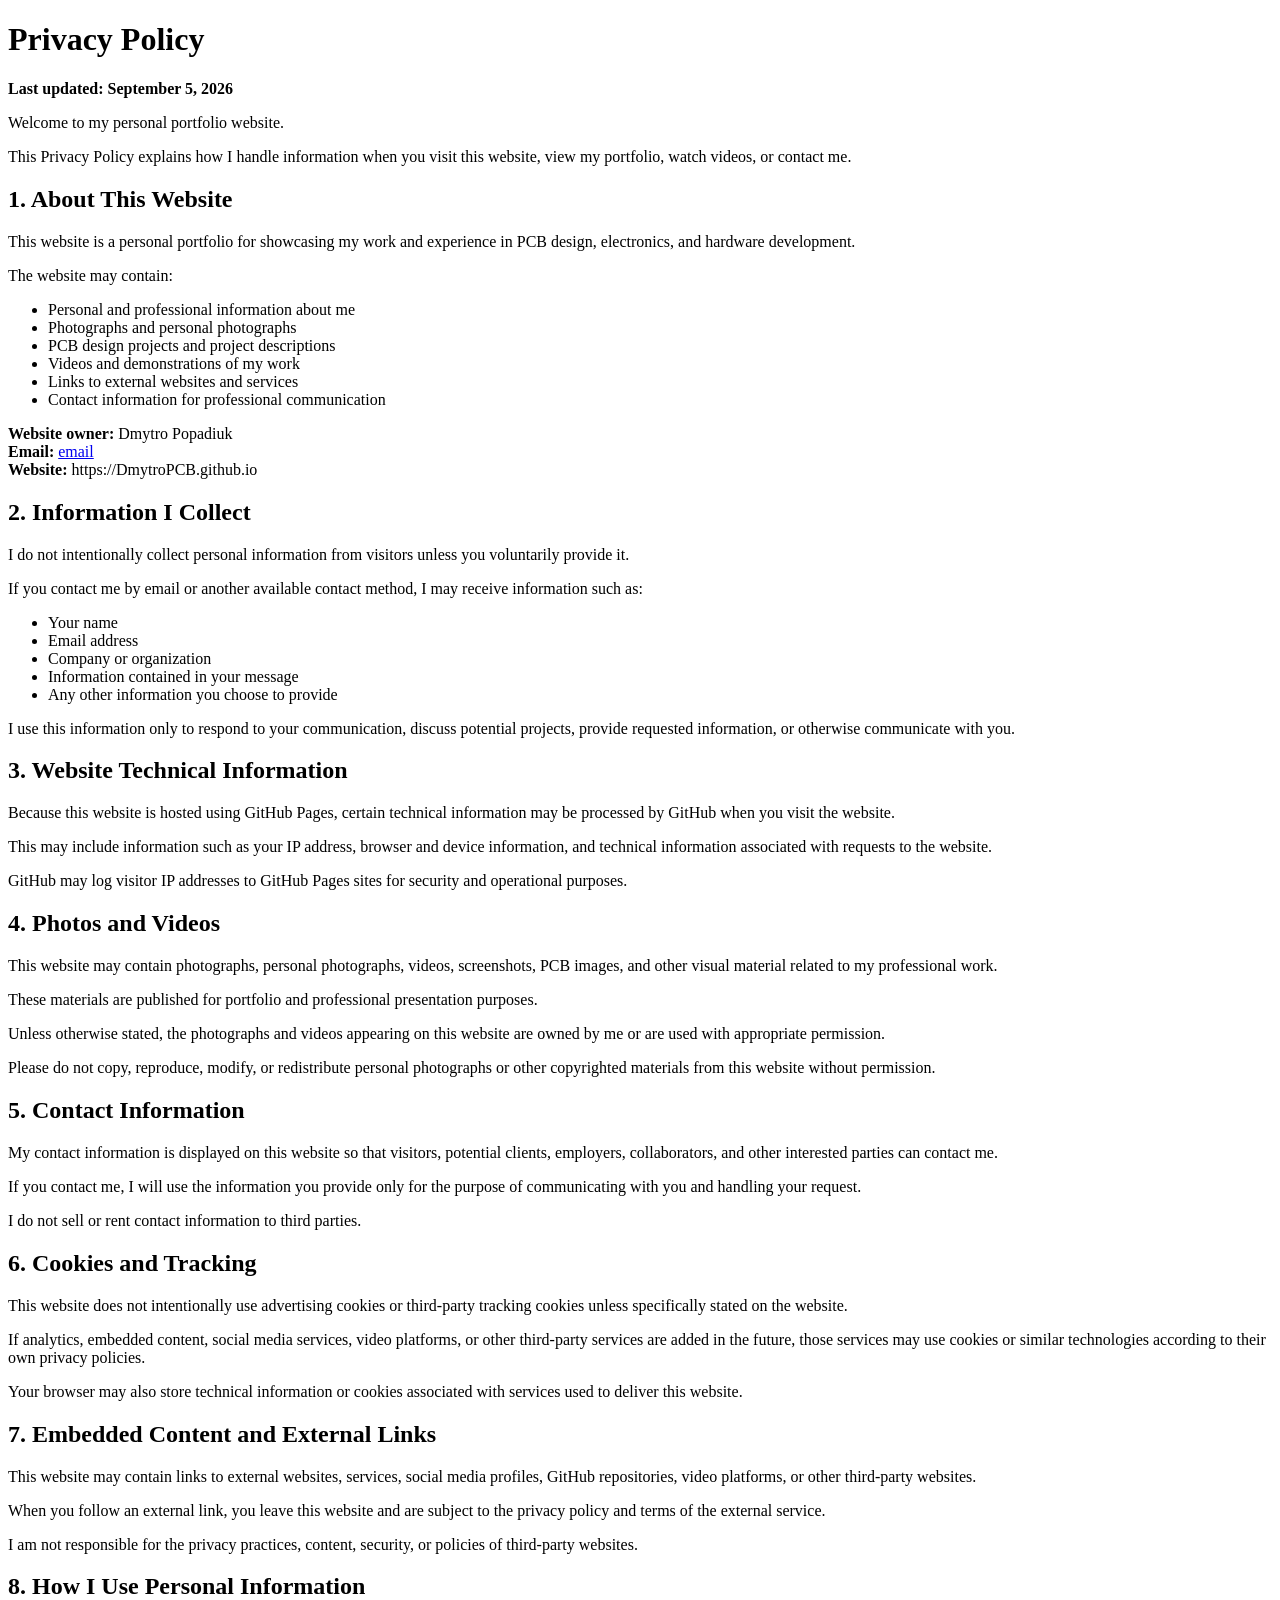
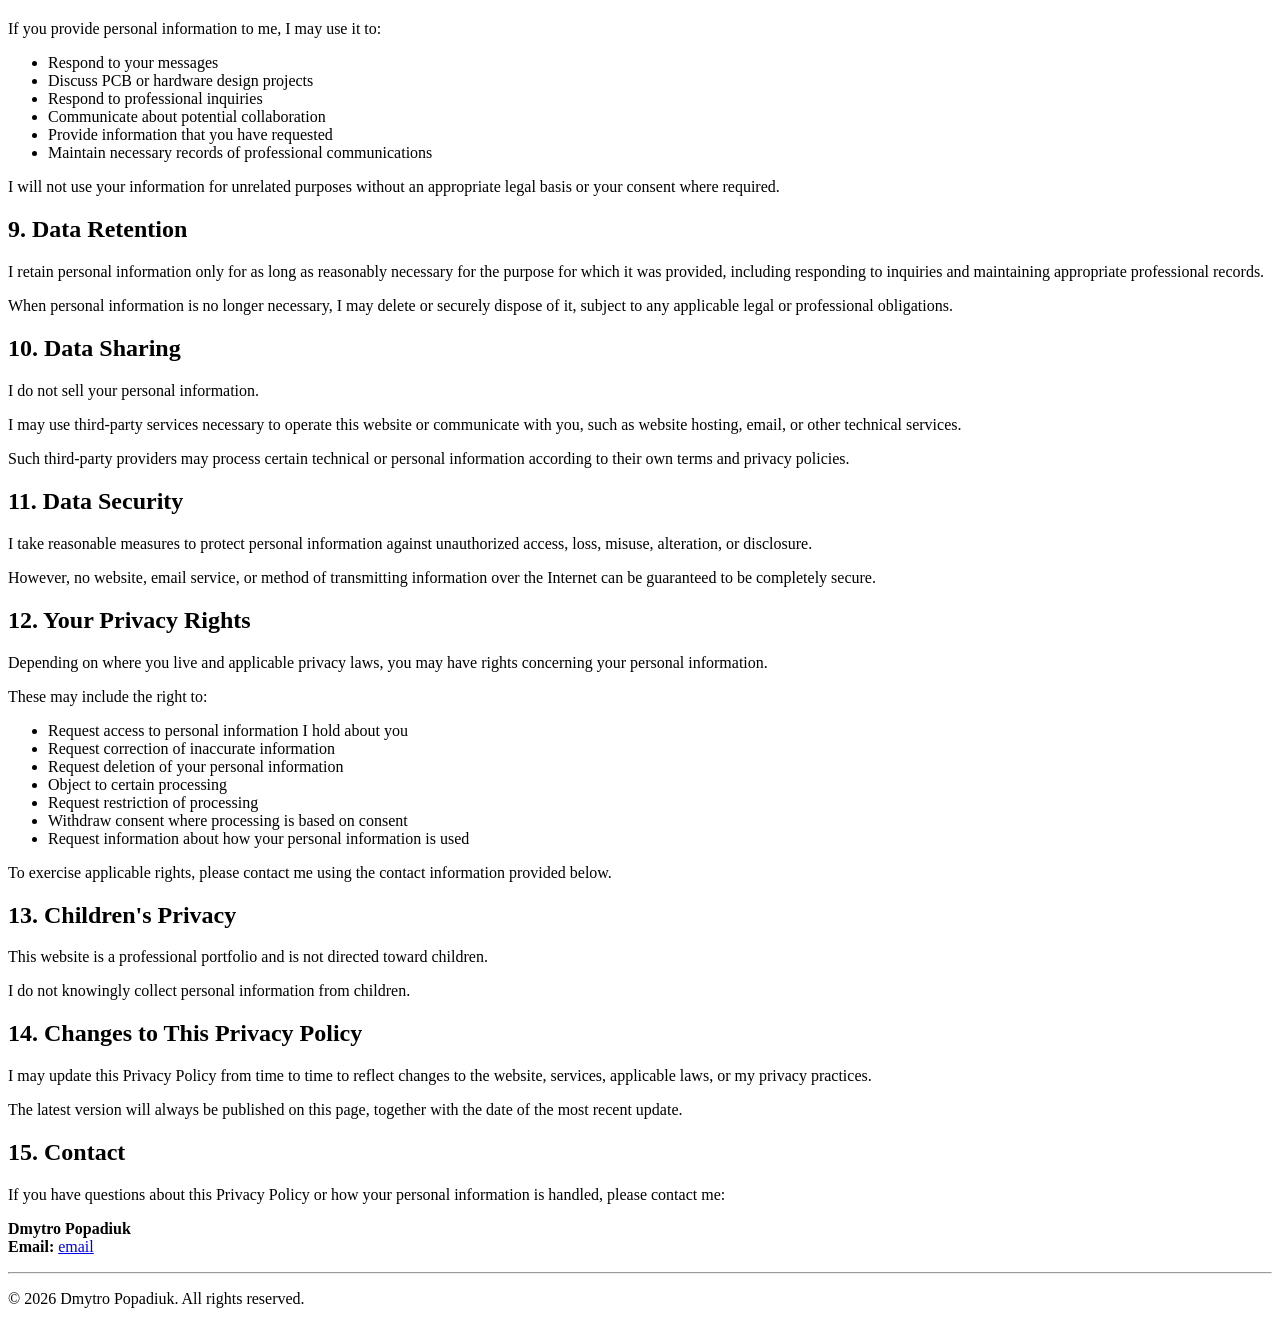
<file: Privacy.html>
<!doctype html>
<html lang="en">
<head>
		<!-- Google tag (gtag.js) -->
	<script async src="https://www.googletagmanager.com/gtag/js?id=G-FJZ0PNEDX6"></script>
	<script>
	window.dataLayer = window.dataLayer || [];
	function gtag(){dataLayer.push(arguments);}
	gtag('js', new Date());

	gtag('config', 'G-FJZ0PNEDX6');
	</script>
  <meta charset="utf-8" />
  <meta name="viewport" content="width=device-width, initial-scale=1" />
  <link rel="icon" type="image/svg+xml" href="icons/favicon6.svg">
  <title>Privacy Policy</title>
</head>
<body>
	<main class="privacy-policy">

		<h1>Privacy Policy</h1>

		<p><strong>Last updated: September 5, 2026</strong></p>

		<p>
			Welcome to my personal portfolio website.
		</p>

		<p>
			This Privacy Policy explains how I handle information when you visit
			this website, view my portfolio, watch videos, or contact me.
		</p>


		<h2>1. About This Website</h2>

		<p>
			This website is a personal portfolio for showcasing my work and
			experience in PCB design, electronics, and hardware development.
		</p>

		<p>The website may contain:</p>

		<ul>
			<li>Personal and professional information about me</li>
			<li>Photographs and personal photographs</li>
			<li>PCB design projects and project descriptions</li>
			<li>Videos and demonstrations of my work</li>
			<li>Links to external websites and services</li>
			<li>Contact information for professional communication</li>
		</ul>

		<p>
			<strong>Website owner:</strong> Dmytro Popadiuk<br>
			<strong>Email:</strong> <a href="index.html#contact">email</a><br>
			<strong>Website:</strong> https://DmytroPCB.github.io
		</p>


		<h2>2. Information I Collect</h2>

		<p>
			I do not intentionally collect personal information from visitors
			unless you voluntarily provide it.
		</p>

		<p>
			If you contact me by email or another available contact method,
			I may receive information such as:
		</p>

		<ul>
			<li>Your name</li>
			<li>Email address</li>
			<li>Company or organization</li>
			<li>Information contained in your message</li>
			<li>Any other information you choose to provide</li>
		</ul>

		<p>
			I use this information only to respond to your communication,
			discuss potential projects, provide requested information,
			or otherwise communicate with you.
		</p>


		<h2>3. Website Technical Information</h2>

		<p>
			Because this website is hosted using GitHub Pages, certain
			technical information may be processed by GitHub when you visit
			the website.
		</p>

		<p>
			This may include information such as your IP address, browser
			and device information, and technical information associated
			with requests to the website.
		</p>

		<p>
			GitHub may log visitor IP addresses to GitHub Pages sites for
			security and operational purposes.
		</p>


		<h2>4. Photos and Videos</h2>

		<p>
			This website may contain photographs, personal photographs,
			videos, screenshots, PCB images, and other visual material
			related to my professional work.
		</p>

		<p>
			These materials are published for portfolio and professional
			presentation purposes.
		</p>

		<p>
			Unless otherwise stated, the photographs and videos appearing
			on this website are owned by me or are used with appropriate
			permission.
		</p>

		<p>
			Please do not copy, reproduce, modify, or redistribute personal
			photographs or other copyrighted materials from this website
			without permission.
		</p>


		<h2>5. Contact Information</h2>

		<p>
			My contact information is displayed on this website so that
			visitors, potential clients, employers, collaborators, and
			other interested parties can contact me.
		</p>

		<p>
			If you contact me, I will use the information you provide only
			for the purpose of communicating with you and handling your request.
		</p>

		<p>
			I do not sell or rent contact information to third parties.
		</p>


		<h2>6. Cookies and Tracking</h2>

		<p>
			This website does not intentionally use advertising cookies or
			third-party tracking cookies unless specifically stated on the website.
		</p>

		<p>
			If analytics, embedded content, social media services, video
			platforms, or other third-party services are added in the future,
			those services may use cookies or similar technologies according
			to their own privacy policies.
		</p>

		<p>
			Your browser may also store technical information or cookies
			associated with services used to deliver this website.
		</p>


		<h2>7. Embedded Content and External Links</h2>

		<p>
			This website may contain links to external websites, services,
			social media profiles, GitHub repositories, video platforms,
			or other third-party websites.
		</p>

		<p>
			When you follow an external link, you leave this website and
			are subject to the privacy policy and terms of the external service.
		</p>

		<p>
			I am not responsible for the privacy practices, content,
			security, or policies of third-party websites.
		</p>


		<h2>8. How I Use Personal Information</h2>

		<p>If you provide personal information to me, I may use it to:</p>

		<ul>
			<li>Respond to your messages</li>
			<li>Discuss PCB or hardware design projects</li>
			<li>Respond to professional inquiries</li>
			<li>Communicate about potential collaboration</li>
			<li>Provide information that you have requested</li>
			<li>Maintain necessary records of professional communications</li>
		</ul>

		<p>
			I will not use your information for unrelated purposes without
			an appropriate legal basis or your consent where required.
		</p>


		<h2>9. Data Retention</h2>

		<p>
			I retain personal information only for as long as reasonably
			necessary for the purpose for which it was provided, including
			responding to inquiries and maintaining appropriate professional
			records.
		</p>

		<p>
			When personal information is no longer necessary, I may delete
			or securely dispose of it, subject to any applicable legal or
			professional obligations.
		</p>


		<h2>10. Data Sharing</h2>

		<p>
			I do not sell your personal information.
		</p>

		<p>
			I may use third-party services necessary to operate this website
			or communicate with you, such as website hosting, email, or other
			technical services.
		</p>

		<p>
			Such third-party providers may process certain technical or
			personal information according to their own terms and privacy policies.
		</p>


		<h2>11. Data Security</h2>

		<p>
			I take reasonable measures to protect personal information against
			unauthorized access, loss, misuse, alteration, or disclosure.
		</p>

		<p>
			However, no website, email service, or method of transmitting
			information over the Internet can be guaranteed to be completely secure.
		</p>


		<h2>12. Your Privacy Rights</h2>

		<p>
			Depending on where you live and applicable privacy laws, you may
			have rights concerning your personal information.
		</p>

		<p>These may include the right to:</p>

		<ul>
			<li>Request access to personal information I hold about you</li>
			<li>Request correction of inaccurate information</li>
			<li>Request deletion of your personal information</li>
			<li>Object to certain processing</li>
			<li>Request restriction of processing</li>
			<li>Withdraw consent where processing is based on consent</li>
			<li>Request information about how your personal information is used</li>
		</ul>

		<p>
			To exercise applicable rights, please contact me using the
			contact information provided below.
		</p>


		<h2>13. Children's Privacy</h2>

		<p>
			This website is a professional portfolio and is not directed toward children.
		</p>

		<p>
			I do not knowingly collect personal information from children.
		</p>


		<h2>14. Changes to This Privacy Policy</h2>

		<p>
			I may update this Privacy Policy from time to time to reflect
			changes to the website, services, applicable laws, or my privacy practices.
		</p>

		<p>
			The latest version will always be published on this page,
			together with the date of the most recent update.
		</p>


		<h2>15. Contact</h2>

		<p>
			If you have questions about this Privacy Policy or how your
			personal information is handled, please contact me:
		</p>

		<p>
			<strong>Dmytro Popadiuk</strong><br>
			<strong>Email:</strong>
			<a href="index.html#contact">email</a>
		</p>


		<hr>

		<p>
			&copy; 2026 Dmytro Popadiuk. All rights reserved.
		</p>

	</main>

</body>
</html>
</file>
